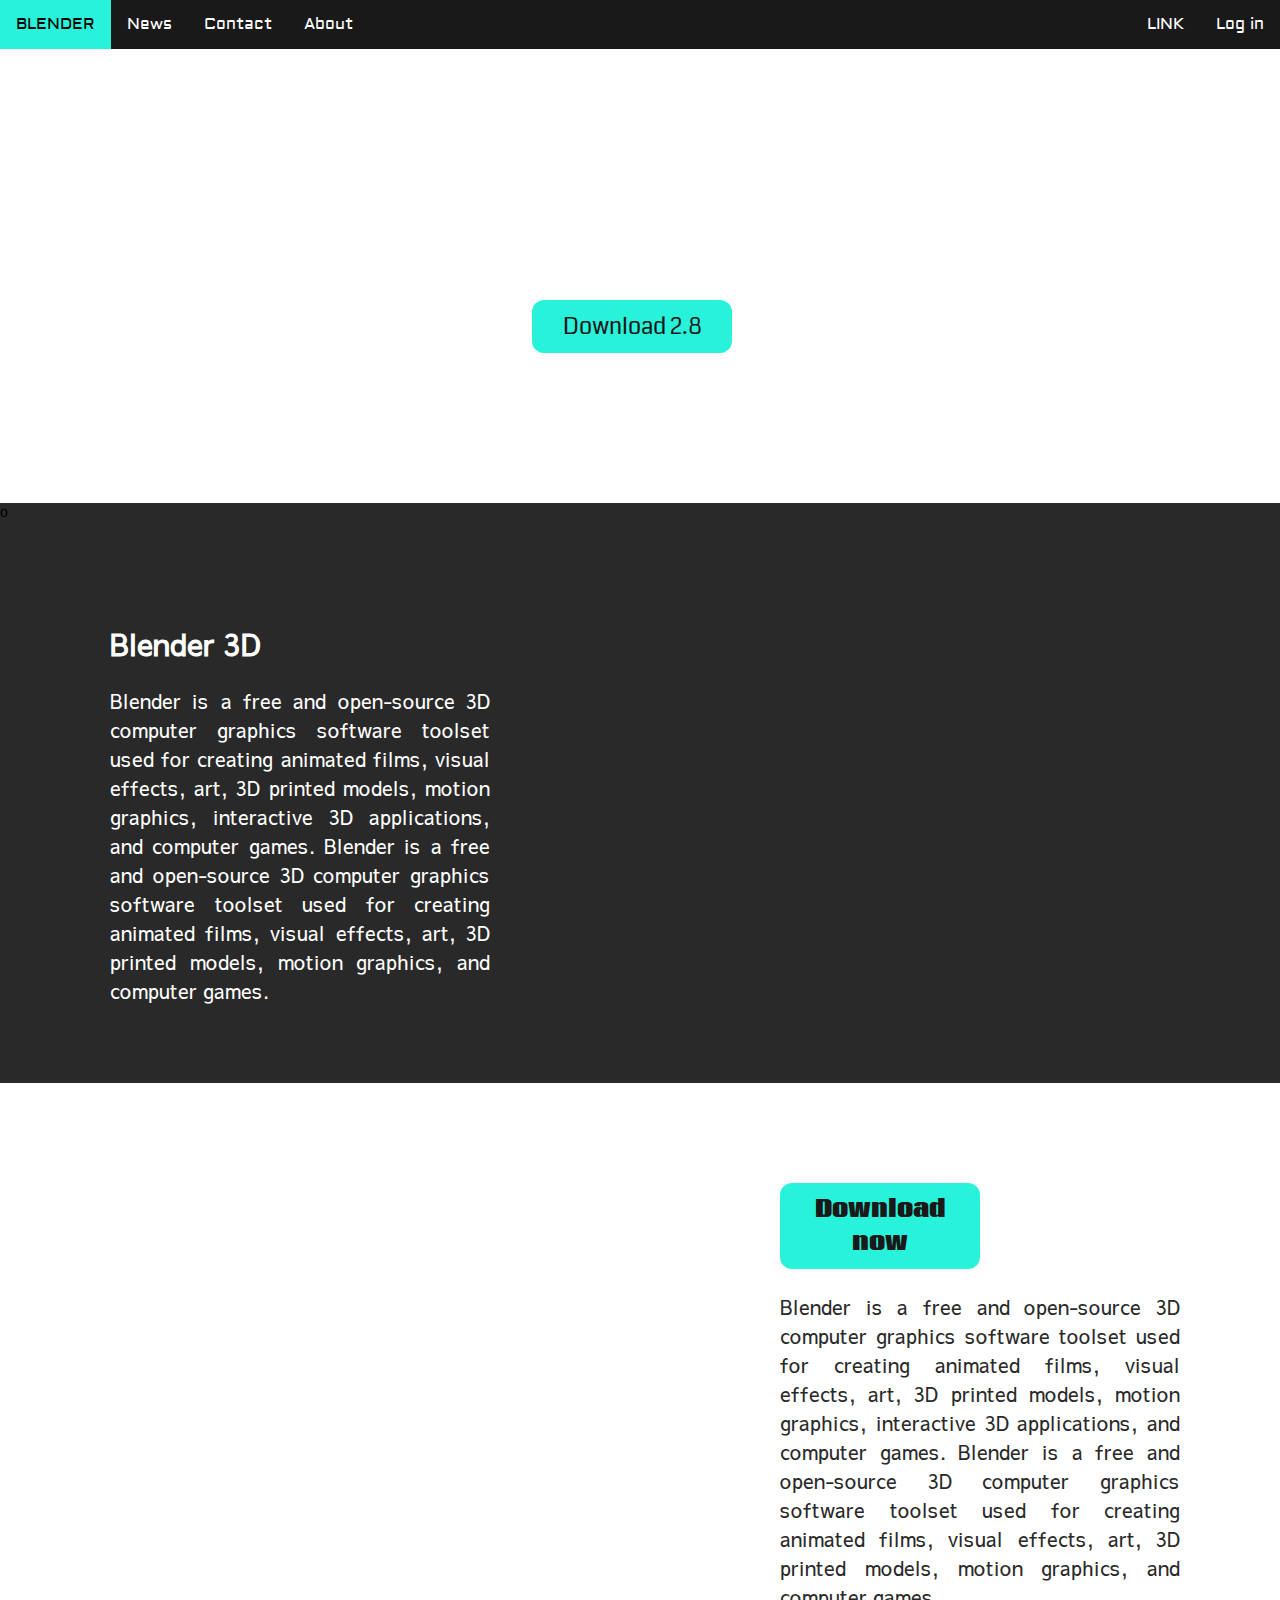
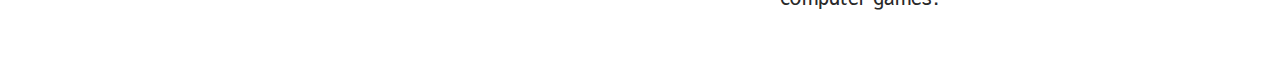
<file: index.html>
<!DOCTYPE html>
<html lang="en">
<head>
    <meta charset="UTF-8">
    <meta name="viewport" content="width=device-width, initial-scale=1.0">
    <meta http-equiv="X-UA-Compatible" content="ie=edge">
    <link rel="stylesheet" href="index.css">
    <link href="https://fonts.googleapis.com/css?family=Aldrich|Coda|Lexend+Mega|Reem+Kufi|Sawarabi+Gothic&display=swap" rel="stylesheet">
    <title>Blender</title>
</head>
<body>
    <ul>
            <li class="left_links"><a class="active" href="#home">BLENDER</a></li>
            <li class="left_links"><a href="#news">News</a></li>
            <li class="left_links"><a href="#contact">Contact</a></li>
            <li class="left_links"><a href="#about">About</a></li>

            <li class="right_links"><a href="">Log in</a></li>
            <li class="right_links"><a href="">LINK</a></li>
    </ul>
    

    <div id="main">
        <h1>Blender</h1>
        <div id="download-button"><p class="button-download"><a href="https://www.blender.org/download/">Download 2.8</a></p></div>
    </div>
    
    <div id="bgcolor1">
        <p style="color: black">o</p>
        <div class="content">
            <div class="info">
                <h2>Blender 3D</h2>
                <p>Blender is a free and open-source 3D computer graphics software toolset used for creating animated films, visual effects, art, 3D printed models, motion graphics, interactive 3D applications, and computer games. Blender is a free and open-source 3D computer graphics software toolset used for creating animated films, visual effects, art, 3D printed models, motion graphics, and computer games.</p>
            </div>
            <iframe id="ytplayer" type="text/html" src="https://youtube.com/embed/w_qIgzdBx2M" frameborder="0"></iframe>
        </div>
    </div>

    <div id="bgcolor2">
        <div>
            <h3 class="button"><a href="https://www.blender.org/download/">Download now</a></h3>
            <p>Blender is a free and open-source 3D computer graphics software toolset used for creating animated films, visual effects, art, 3D printed models, motion graphics, interactive 3D applications, and computer games. Blender is a free and open-source 3D computer graphics software toolset used for creating animated films, visual effects, art, 3D printed models, motion graphics, and computer games.</p>
        </div>
    </div>
</body>
</html>
</file>
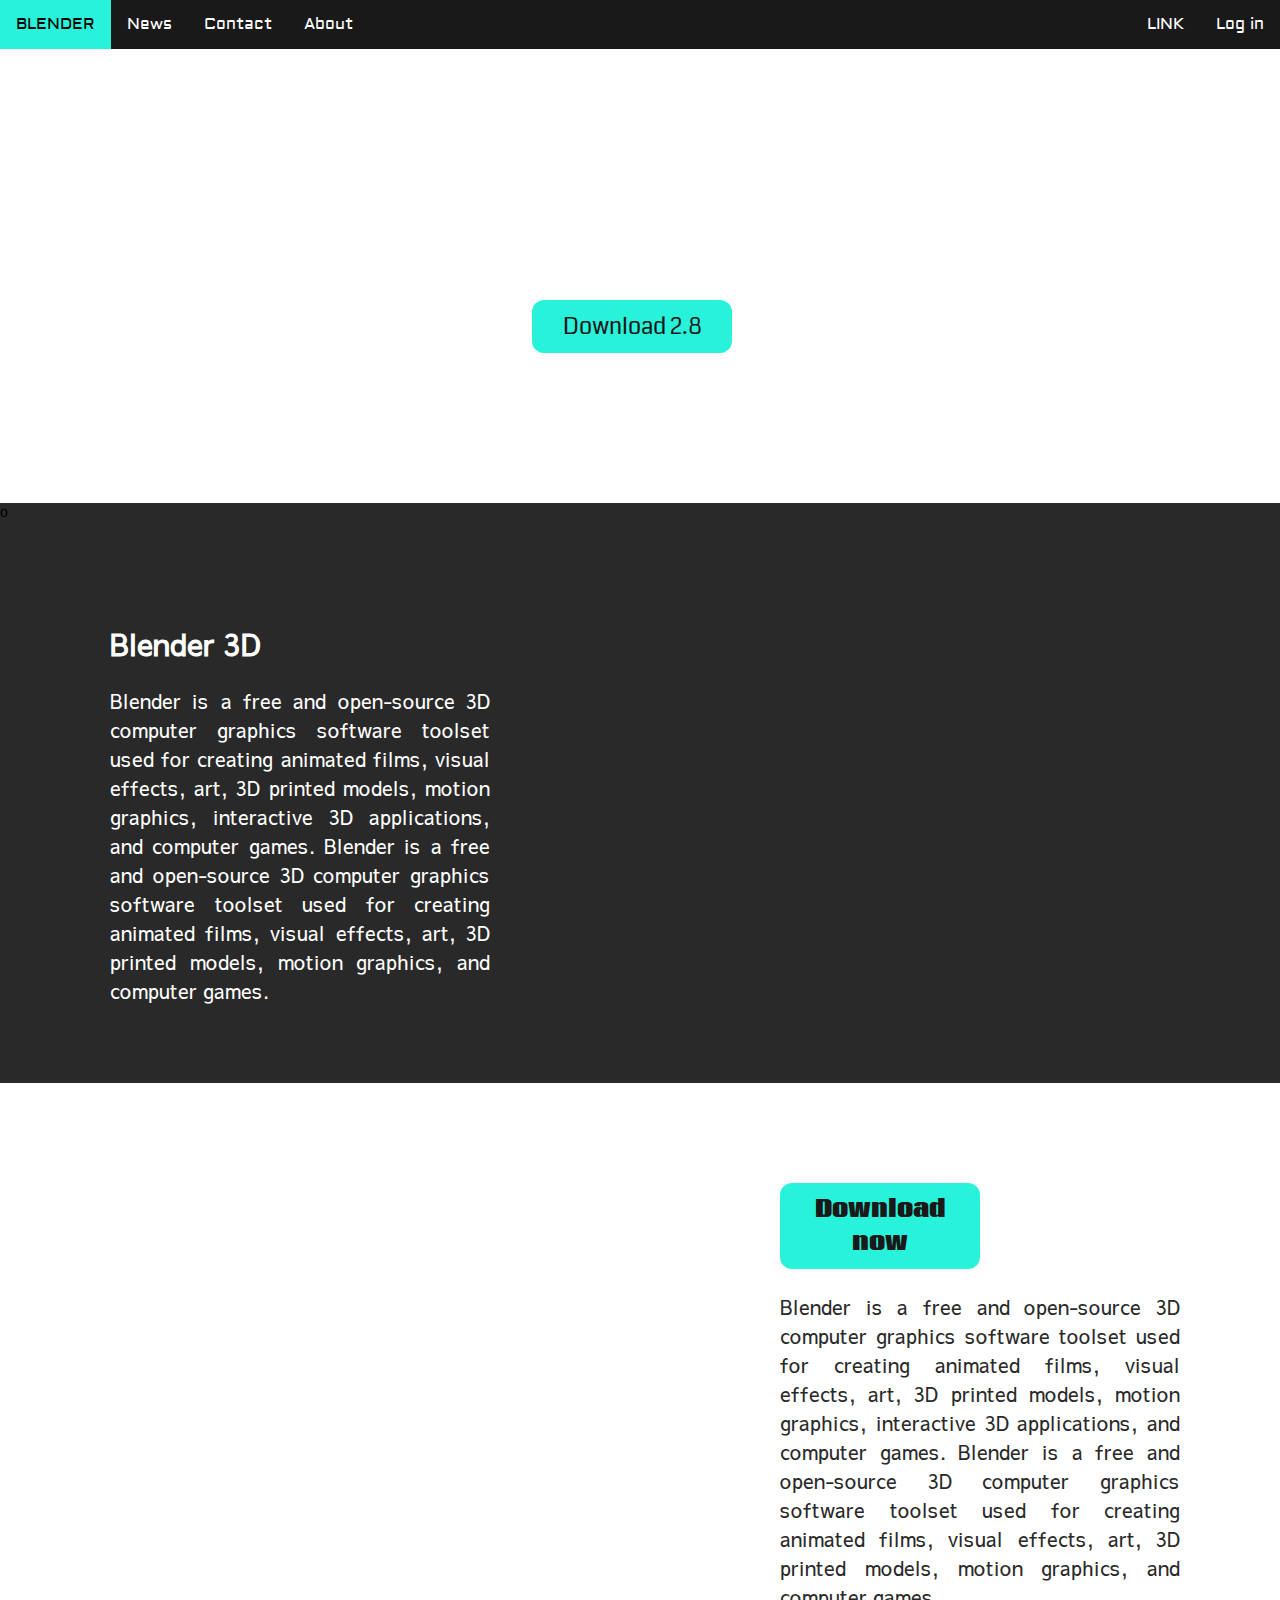
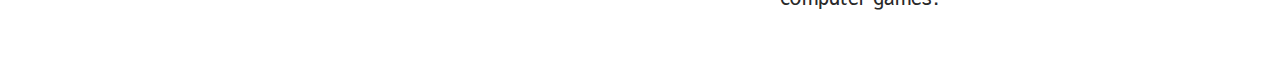
<file: Blender.html>
<!DOCTYPE html>
<html lang="en">
<head>
    <meta charset="UTF-8">
    <meta name="viewport" content="width=device-width, initial-scale=1.0">
    <meta http-equiv="X-UA-Compatible" content="ie=edge">
    <link rel="stylesheet" href="Blender.css">
    <link href="https://fonts.googleapis.com/css?family=Aldrich|Coda|Lexend+Mega|Reem+Kufi|Sawarabi+Gothic&display=swap" rel="stylesheet">
    <title>Blender</title>
</head>
<body>
    <ul>
            <li class="left_links"><a class="active" href="#home">BLENDER</a></li>
            <li class="left_links"><a href="#news">News</a></li>
            <li class="left_links"><a href="#contact">Contact</a></li>
            <li class="left_links"><a href="#about">About</a></li>

            <li class="right_links"><a href="">Log in</a></li>
            <li class="right_links"><a href="">LINK</a></li>
    </ul>
    

    <div id="main">
        <h1>Blender</h1>
        <div id="download-button"><p class="button-download"><a href="https://www.blender.org/download/">Download 2.8</a></p></div>
    </div>
    
    <div id="bgcolor1">
        <p style="color: black">o</p>
        <div class="content">
            <div class="info">
                <h2>Blender 3D</h2>
                <p>Blender is a free and open-source 3D computer graphics software toolset used for creating animated films, visual effects, art, 3D printed models, motion graphics, interactive 3D applications, and computer games. Blender is a free and open-source 3D computer graphics software toolset used for creating animated films, visual effects, art, 3D printed models, motion graphics, and computer games.</p>
            </div>
            <iframe id="ytplayer" type="text/html" src="https://youtube.com/embed/w_qIgzdBx2M" frameborder="0"></iframe>
        </div>
    </div>

    <div id="bgcolor2">
        <div>
            <h3 class="button"><a href="https://www.blender.org/download/">Download now</a></h3>
            <p>Blender is a free and open-source 3D computer graphics software toolset used for creating animated films, visual effects, art, 3D printed models, motion graphics, interactive 3D applications, and computer games. Blender is a free and open-source 3D computer graphics software toolset used for creating animated films, visual effects, art, 3D printed models, motion graphics, and computer games.</p>
        </div>
    </div>
</body>
</html>
</file>
<file: index.css>
* {
    box-sizing: border-box;
}

body {
    background-image: url("https://cdnb.artstation.com/p/assets/images/images/004/158/687/large/gleb-alexandrov-planet-lava-01.jpg?1480924720");
    background-repeat: no-repeat;
    margin: 0px;
}

h1 {
    color: white;
    font-family: "Lexend Mega";
    font-size: 100px;
    text-align: center;
    margin-bottom: 25px;
}

.button-download {
    background: #28F3DA;;
    border-color: #28F3DA;
    border-radius: 12px;
    margin-left: 41.6%;
    padding: 10px;
    width: 200px;
    text-align: center;
    font-family: "Coda";
    font-size: 23px;
    text-decoration: none;
}

a {
    text-decoration: none;
    color: #1a1919;
}



.button-download:hover,
.button-download:active {
    color: white;
    background: #85FFF0;
    box-shadow: 0 4px 8px 0 rgb(53, 53, 53), 0 6px 20px 0 rgba(0, 0, 0, 0.514);
}

#bgcolor1 {
    margin-top: 150px;
    background-color: #292929;
    /* background-color: white; */
    width: 100%;
    height: 580px;
}

#bgcolor2 {
    background-image: url("https://cdnb.artstation.com/p/assets/images/images/011/740/181/large/gleb-alexandrov-v18-01.jpg?1531162162");
    /* background-color: white; */
    width: 100%;
    height: 580px;
    float: left;

    transform: scaleX(-1);
}

#bgcolor2 > div {
    transform: scaleX(-1);
    margin-left: 100px;
    margin-top: 100px;
    color: #292929;
    width: 400px;
    font-family: 'Sawarabi Gothic';
    font-size: 20px;
    text-align: justify;
}




#main {
    margin-top: 150px;
}






ul {
    list-style-type: none;
    margin: 0;
    padding: 0;
    overflow: hidden;
    background-color: #1a1919;
    position: fixed;
    top: 0;
    width: 100%;
  }
  
  .left_links {
    float: left;
  }

  .right_links {
      float: right;
  }
  
  li a {
    display: block;
    color: white;
    text-align: center;
    padding: 14px 16px;
    text-decoration: none;
    font-family: 'Aldrich';
  }
  
  li a:hover:not(.active) {
    background-color: rgb(53, 53, 53);
  }
  
  .active {
    background-color: #28F3DA;
    color: black;
  }

.image1 {
    height: 500px;
    width: 600px;
    background-image: url('https://cdna.artstation.com/p/assets/images/images/011/740/220/large/gleb-alexandrov-01-3b.jpg?1531162295');
}



.info {
    color: white;
    margin-top: 50px;
    margin-left: 100px; 
    /* border: 2px white solid; */
    width: 400px;
    font-family: 'Sawarabi Gothic';
    font-size: 20px;
    border-radius: 12px;
    padding: 10px;

    display: inline-block;
    vertical-align: middle;
    text-align: justify;
}

.info > h2 {
    margin-bottom: 0px;
}

.content {
    display: inline-block;
    vertical-align: middle;
}

iframe {
    display: inline-block;
    vertical-align: middle;
    margin-left: 80px;
    border-radius: 12px;
    width: 640px;
    height: 360px;
}

.button {
    background: #28F3DA;;
    border-color: #28F3DA;
    border-radius: 12px;
    padding: 10px;
    width: 200px;
    text-align: center;
    font-family: "Coda";
    font-size: 23px;
}

.button:hover,
.button:active {
    color: white;
    background: #85FFF0;
    box-shadow: 0 4px 8px 0 rgb(53, 53, 53), 0 6px 20px 0 rgba(0, 0, 0, 0.514);
}
</file>
<file: Blender.css>
* {
    box-sizing: border-box;
}

body {
    background-image: url("https://cdnb.artstation.com/p/assets/images/images/004/158/687/large/gleb-alexandrov-planet-lava-01.jpg?1480924720");
    background-repeat: no-repeat;
    margin: 0px;
}

h1 {
    color: white;
    font-family: "Lexend Mega";
    font-size: 100px;
    text-align: center;
    margin-bottom: 25px;
}

.button-download {
    background: #28F3DA;;
    border-color: #28F3DA;
    border-radius: 12px;
    margin-left: 41.6%;
    padding: 10px;
    width: 200px;
    text-align: center;
    font-family: "Coda";
    font-size: 23px;
    text-decoration: none;
}

a {
    text-decoration: none;
    color: #1a1919;
}



.button-download:hover,
.button-download:active {
    color: white;
    background: #85FFF0;
    box-shadow: 0 4px 8px 0 rgb(53, 53, 53), 0 6px 20px 0 rgba(0, 0, 0, 0.514);
}

#bgcolor1 {
    margin-top: 150px;
    background-color: #292929;
    /* background-color: white; */
    width: 100%;
    height: 580px;
}

#bgcolor2 {
    background-image: url("https://cdnb.artstation.com/p/assets/images/images/011/740/181/large/gleb-alexandrov-v18-01.jpg?1531162162");
    /* background-color: white; */
    width: 100%;
    height: 580px;
    float: left;

    transform: scaleX(-1);
}

#bgcolor2 > div {
    transform: scaleX(-1);
    margin-left: 100px;
    margin-top: 100px;
    color: #292929;
    width: 400px;
    font-family: 'Sawarabi Gothic';
    font-size: 20px;
    text-align: justify;
}




#main {
    margin-top: 150px;
}






ul {
    list-style-type: none;
    margin: 0;
    padding: 0;
    overflow: hidden;
    background-color: #1a1919;
    position: fixed;
    top: 0;
    width: 100%;
  }
  
  .left_links {
    float: left;
  }

  .right_links {
      float: right;
  }
  
  li a {
    display: block;
    color: white;
    text-align: center;
    padding: 14px 16px;
    text-decoration: none;
    font-family: 'Aldrich';
  }
  
  li a:hover:not(.active) {
    background-color: rgb(53, 53, 53);
  }
  
  .active {
    background-color: #28F3DA;
    color: black;
  }

.image1 {
    height: 500px;
    width: 600px;
    background-image: url('https://cdna.artstation.com/p/assets/images/images/011/740/220/large/gleb-alexandrov-01-3b.jpg?1531162295');
}



.info {
    color: white;
    margin-top: 50px;
    margin-left: 100px; 
    /* border: 2px white solid; */
    width: 400px;
    font-family: 'Sawarabi Gothic';
    font-size: 20px;
    border-radius: 12px;
    padding: 10px;

    display: inline-block;
    vertical-align: middle;
    text-align: justify;
}

.info > h2 {
    margin-bottom: 0px;
}

.content {
    display: inline-block;
    vertical-align: middle;
}

iframe {
    display: inline-block;
    vertical-align: middle;
    margin-left: 80px;
    border-radius: 12px;
    width: 640px;
    height: 360px;
}

.button {
    background: #28F3DA;;
    border-color: #28F3DA;
    border-radius: 12px;
    padding: 10px;
    width: 200px;
    text-align: center;
    font-family: "Coda";
    font-size: 23px;
}

.button:hover,
.button:active {
    color: white;
    background: #85FFF0;
    box-shadow: 0 4px 8px 0 rgb(53, 53, 53), 0 6px 20px 0 rgba(0, 0, 0, 0.514);
}
</file>
